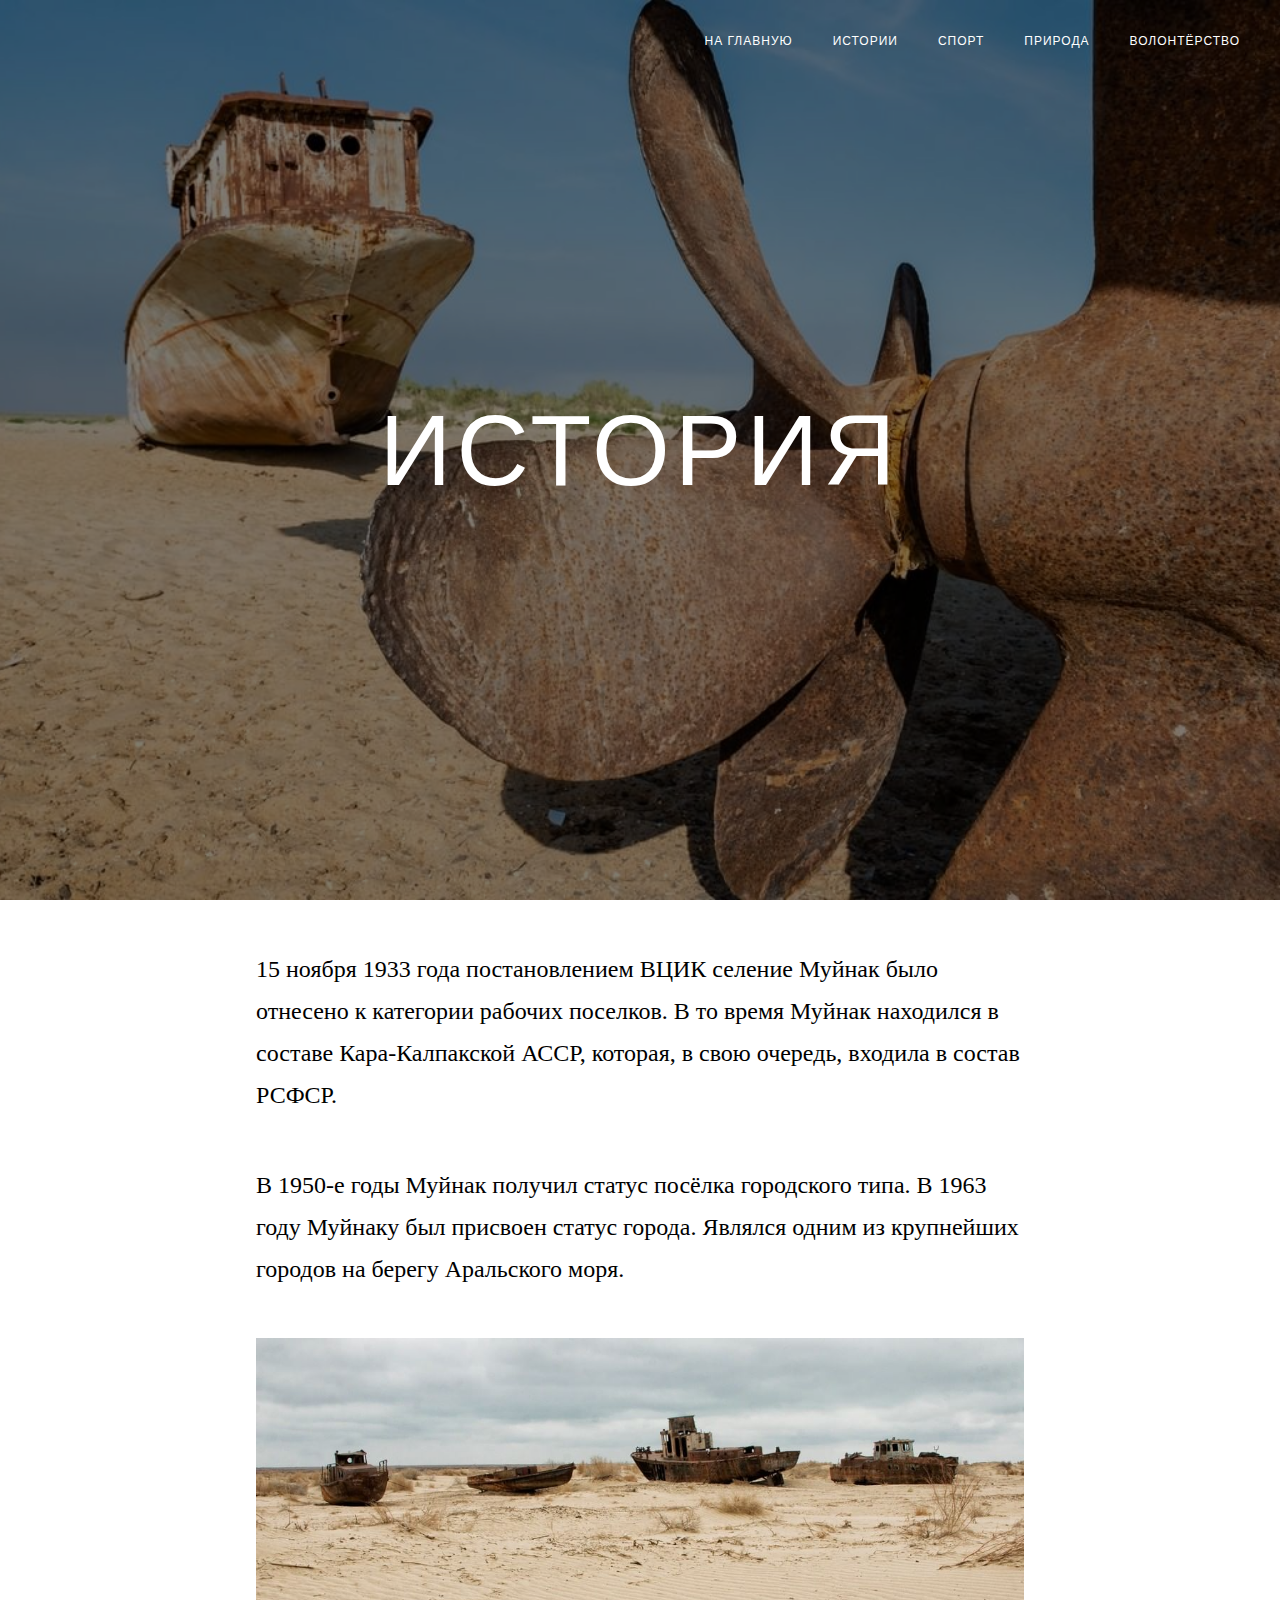
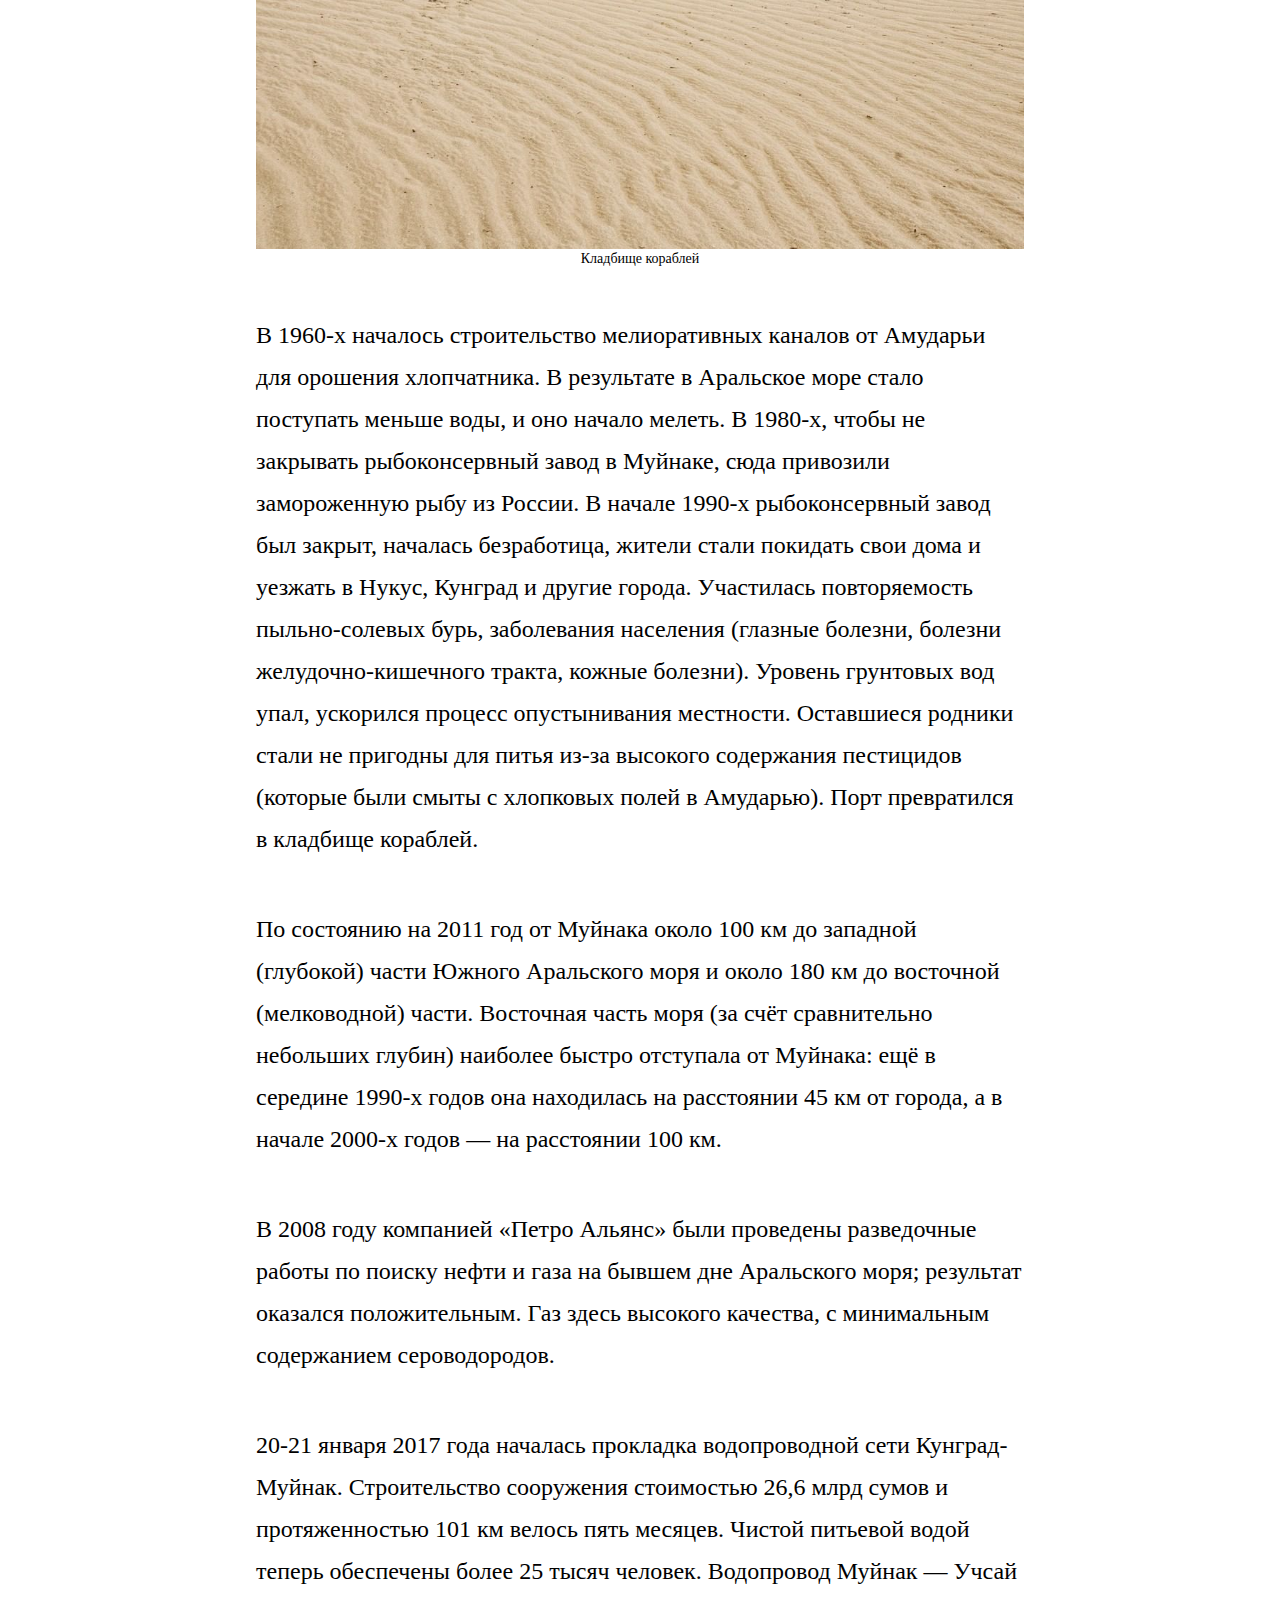
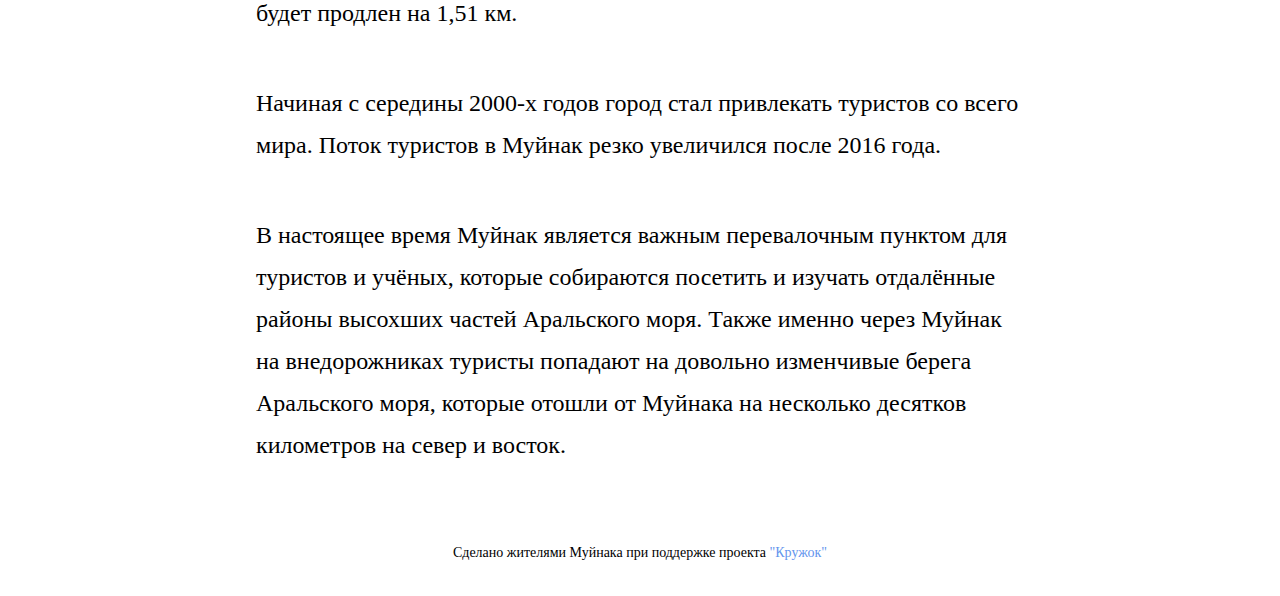
<file: histories.html>
﻿<!DOCTYPE html>

<html lang="en" xmlns="http://www.w3.org/1999/xhtml">
<head>
    <meta charset="utf-8" />
    <title>Muynak</title>
    <meta name="viewport" content="width=device-width, user-scalable=no, initial-scale=1.0, maximum-scale=1.0, minimum-scale=1.0">
    <!--<link href="https://fonts.googleapis.com/css?family=Lora" rel="stylesheet">-->
    <link href="https://fonts.googleapis.com/css?family=Cormorant+Garamond|Rubik+Mono+One" rel="stylesheet">
    <link href="css/common.css" rel="stylesheet" />
    <!--<link href="css/fonts.css" rel="stylesheet" />-->
    <link href="css/style.css" rel="stylesheet" />
    <link href="css/reset.css" rel="stylesheet" />


</head>
<body>
    <header class="header-index">
        <a class="header-logo" href="/"></a>
        <nav class="header-nav-index">
            <a class="header-navItem" href="/Muynak">На главную</a>
            <a class="header-navItem" href="histories.html">Истории</a>
            <a class="header-navItem" href="sport.html">Спорт</a>
            <a class="header-navItem" href="nature.html">Природа</a>
            <a class="header-navItem" href="volunteer.html">Волонтёрство</a>
        </nav>
    </header>
    <div class="cover block--l cover--volonteers">
        <div class="wrapper">
            <h1 class="cover-title">История</h1>
        </div>
        <img src="images/10.jpg" class="cover-video" />
    </div>
    <div class="description block--s">

        <p class="description-text">
            15 ноября 1933 года постановлением ВЦИК селение Муйнак было отнесено к категории рабочих поселков. В то время Муйнак находился в составе Кара-Калпакской АССР, которая, в свою очередь, входила в состав РСФСР.
        </p>
        <p class="description-text">
            В 1950-е годы Муйнак получил статус посёлка городского типа. В 1963 году Муйнаку был присвоен статус города. Являлся одним из крупнейших городов на берегу Аральского моря.
        </p>
        <img class="description-image" src="./images/12.jpg" alt="">
        <p class="copy">
            Кладбище кораблей
        </p>
        <p class="description-text">
            В 1960-х началось строительство мелиоративных каналов от Амударьи для орошения хлопчатника. В результате в Аральское море стало поступать меньше воды, и оно начало мелеть. В 1980-х, чтобы не закрывать рыбоконсервный завод в Муйнаке, сюда привозили замороженную рыбу из России. В начале 1990-х рыбоконсервный завод был закрыт, началась безработица, жители стали покидать свои дома и уезжать в Нукус, Кунград и другие города. Участилась повторяемость пыльно-солевых бурь, заболевания населения (глазные болезни, болезни желудочно-кишечного тракта, кожные болезни). Уровень грунтовых вод упал, ускорился процесс опустынивания местности. Оставшиеся родники стали не пригодны для питья из-за высокого содержания пестицидов (которые были смыты с хлопковых полей в Амударью). Порт превратился в кладбище кораблей.
        </p>
        <p class="description-text">
            По состоянию на 2011 год от Муйнака около 100 км до западной (глубокой) части Южного Аральского моря и около 180 км до восточной (мелководной) части. Восточная часть моря (за счёт сравнительно небольших глубин) наиболее быстро отступала от Муйнака: ещё в середине 1990-х годов она находилась на расстоянии 45 км от города, а в начале 2000-х годов — на расстоянии 100 км.
        </p>
        <p class="description-text">
            В 2008 году компанией «Петро Альянс» были проведены разведочные работы по поиску нефти и газа на бывшем дне Аральского моря; результат оказался положительным. Газ здесь высокого качества, с минимальным содержанием сероводородов.
        </p>
        <p class="description-text">
            20-21 января 2017 года началась прокладка водопроводной сети Кунград-Муйнак. Строительство сооружения стоимостью 26,6 млрд сумов и протяженностью 101 км велось пять месяцев. Чистой питьевой водой теперь обеспечены более 25 тысяч человек. Водопровод Муйнак — Учсай будет продлен на 1,51 км.
        </p>
        <p class="description-text">
            Начиная с середины 2000-х годов город стал привлекать туристов со всего мира. Поток туристов в Муйнак резко увеличился после 2016 года.
        </p>
        <p class="description-text">
            В настоящее время Муйнак является важным перевалочным пунктом для туристов и учёных, которые собираются посетить и изучать отдалённые районы высохших частей Аральского моря. Также именно через Муйнак на внедорожниках туристы попадают на довольно изменчивые берега Аральского моря, которые отошли от Муйнака на несколько десятков километров на север и восток.
        </p>
    </div>

    <div class="footer block--s">
        <p class="copy">
            Сделано жителями Муйнака при поддержке проекта <a class="link" href="https://kruzhok.io" target="_blank">"Кружок"</a>
        </p>
    </div>

</body>
</html>
</file>
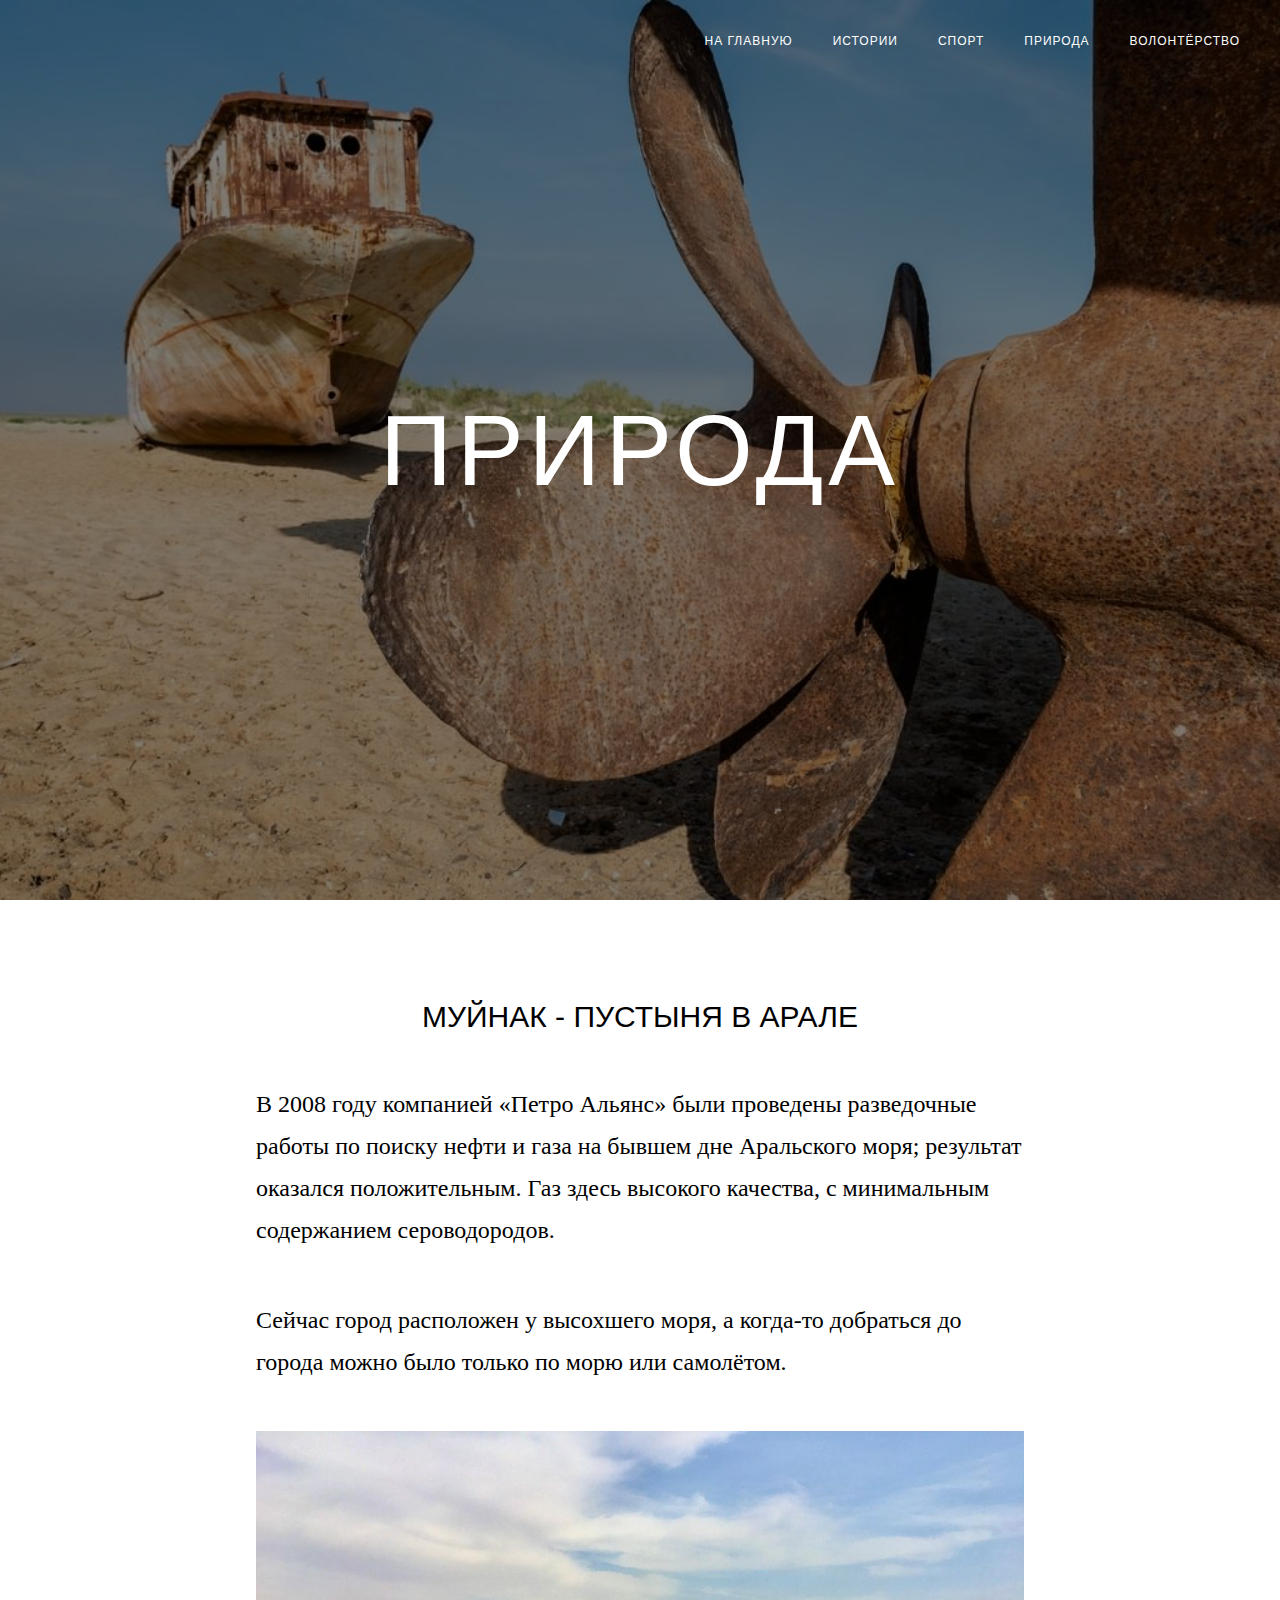
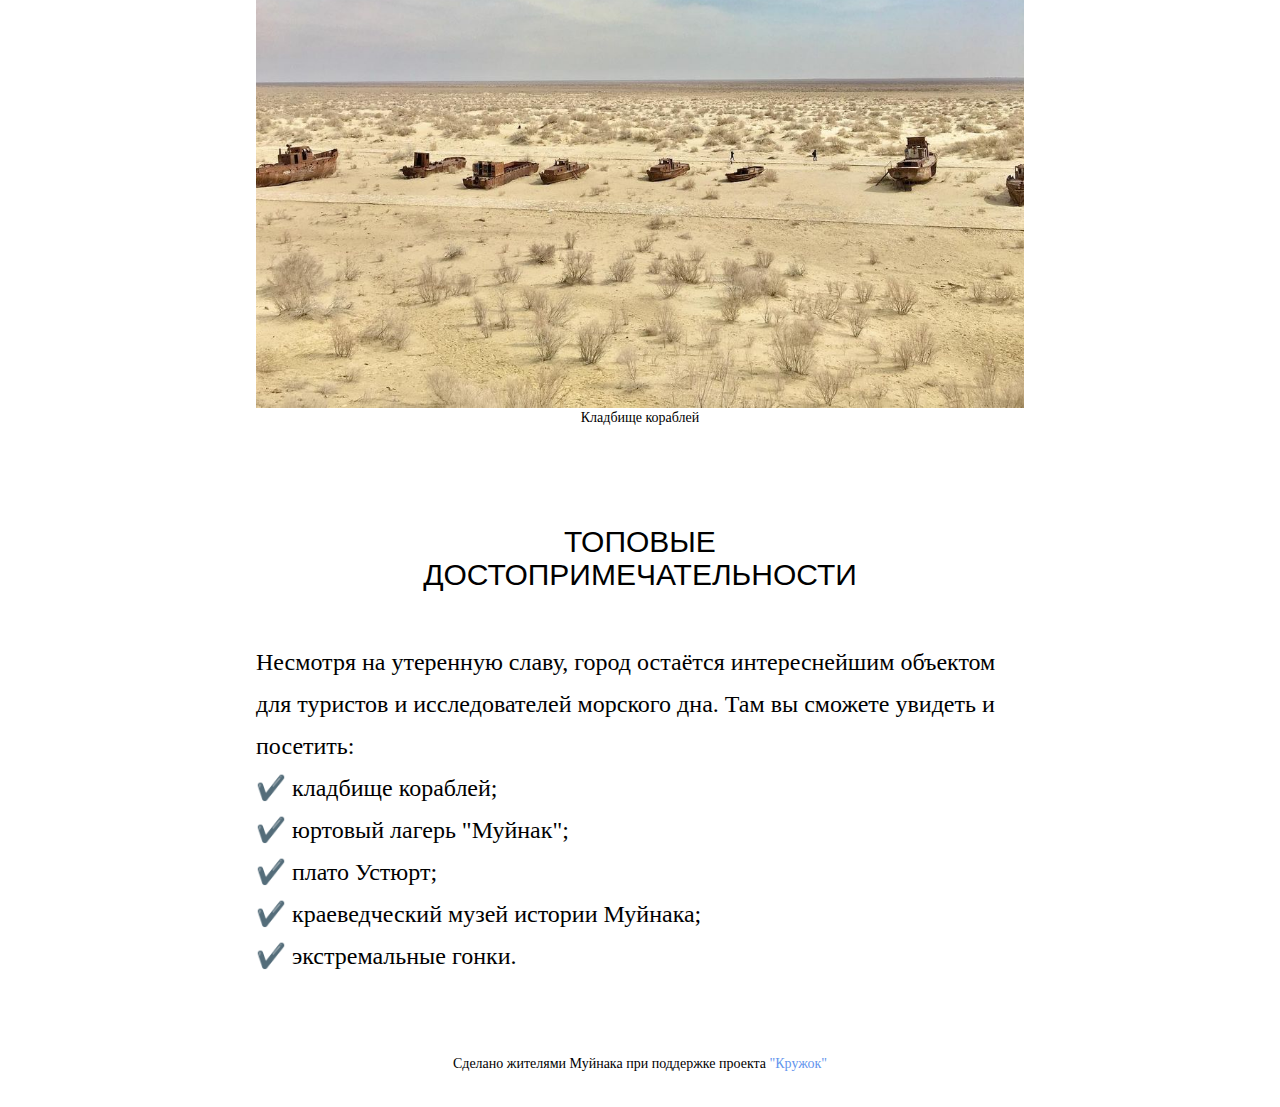
<file: nature.html>
﻿<!DOCTYPE html>

<html lang="en" xmlns="http://www.w3.org/1999/xhtml">
<head>
    <meta charset="utf-8" />
    <title>Muynak</title>
    <meta name="viewport" content="width=device-width, user-scalable=no, initial-scale=1.0, maximum-scale=1.0, minimum-scale=1.0">
    <!--<link href="https://fonts.googleapis.com/css?family=Lora" rel="stylesheet">-->
    <link href="https://fonts.googleapis.com/css?family=Cormorant+Garamond|Rubik+Mono+One" rel="stylesheet">
    <link href="css/common.css" rel="stylesheet" />
    <!--<link href="css/fonts.css" rel="stylesheet" />-->
    <link href="css/style.css" rel="stylesheet" />
    <link href="css/reset.css" rel="stylesheet" />


</head>
<body>
    <header class="header-index">
        <a class="header-logo" href="/"></a>
        <nav class="header-nav-index">
            <a class="header-navItem" href="/Muynak">На главную</a>
            <a class="header-navItem" href="histories.html">Истории</a>
            <a class="header-navItem" href="sport.html">Спорт</a>
            <a class="header-navItem" href="nature.html">Природа</a>
            <a class="header-navItem" href="volunteer.html">Волонтёрство</a>
        </nav>
    </header>
    <div class="cover block--l cover--volonteers">
        <div class="wrapper">
            <h1 class="cover-title">Природа</h1>
        </div>
        <img src="images/10.jpg" class="cover-video" />
    </div>
    <div class="description block--s">
        <h2 class="description-title">Муйнак - Пустыня в Арале</h2>
        <p class="description-text">
            В 2008 году компанией «Петро Альянс» были проведены разведочные работы по поиску нефти и газа на бывшем дне Аральского моря; результат оказался положительным. Газ здесь высокого качества, с минимальным содержанием сероводородов.
        </p>
        <p class="description-text">
            Сейчас город расположен у высохшего моря, а когда-то добраться до города можно было только по морю или самолётом.
        </p>
        <img class="description-image" src="./images/11.jpg" alt="">
        <p class="copy">
            Кладбище кораблей
        </p>
        <h2 class="description-title">Топовые достопримечательности</h2>
        <p class="description-text">
            Несмотря на утеренную славу, город остаётся интереснейшим объектом для туристов и исследователей морского дна. Там  вы сможете увидеть и посетить:
            <br />✔️ кладбище кораблей;
            <br />✔️ юртовый лагерь "Муйнак";
            <br />✔️ плато Устюрт;
            <br />✔️ краеведческий музей истории Муйнака;
            <br />✔️ экстремальные гонки.

        </p>
    </div>

    <div class="footer block--s">
        <p class="copy">
            Сделано жителями Муйнака при поддержке проекта <a class="link" href="https://kruzhok.io" target="_blank">"Кружок"</a>
        </p>
    </div>

</body>
</html>
</file>
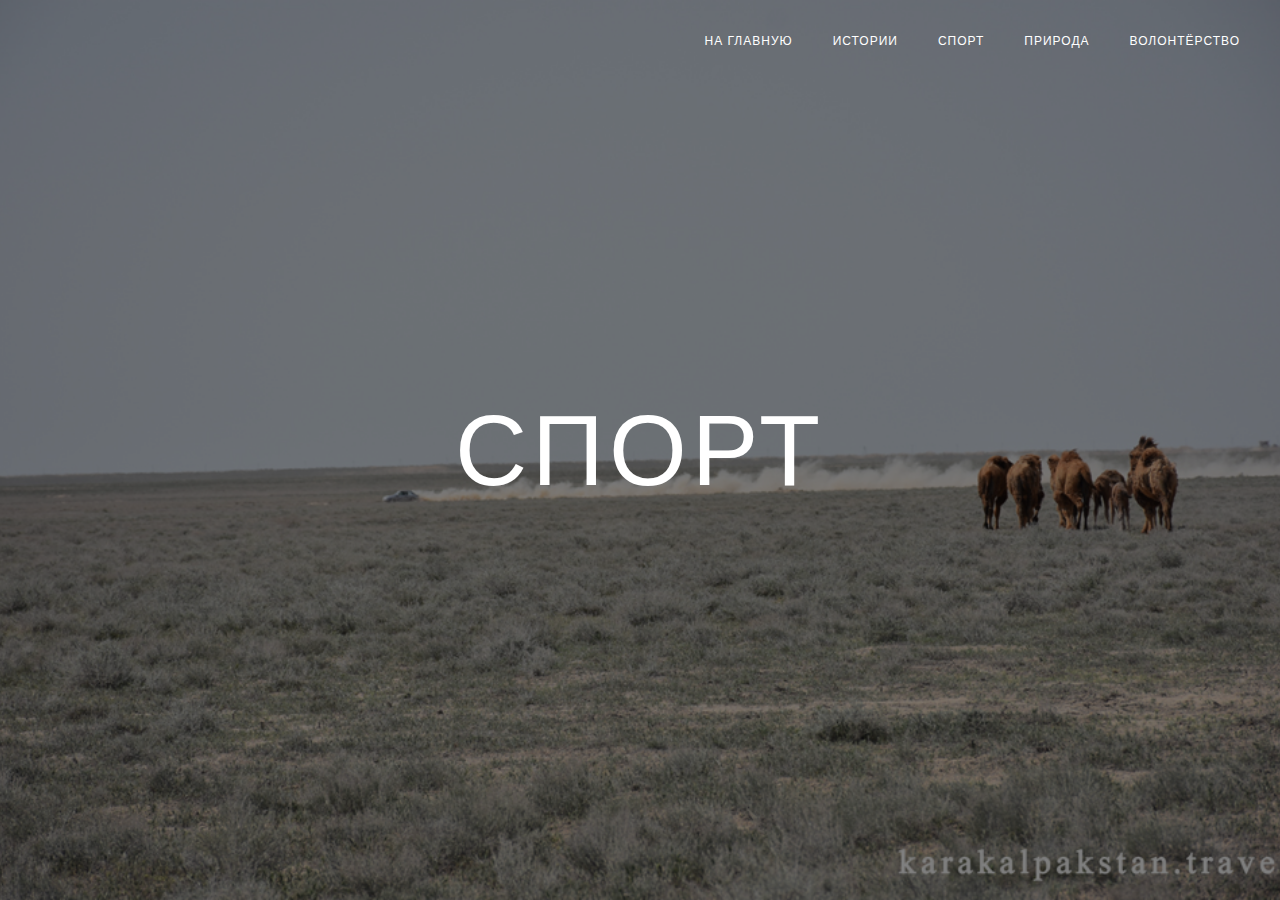
<file: sport.html>
﻿<!DOCTYPE html>

<html lang="en" xmlns="http://www.w3.org/1999/xhtml">
<head>
    <meta charset="utf-8" />
    <title>Muynak</title>
    <meta name="viewport" content="width=device-width, user-scalable=no, initial-scale=1.0, maximum-scale=1.0, minimum-scale=1.0">
    <link href="https://fonts.googleapis.com/css?family=Lora" rel="stylesheet">
    <link href="https://fonts.googleapis.com/css?family=Cormorant+Garamond|Rubik+Mono+One" rel="stylesheet">
    <link href="css/common.css" rel="stylesheet" />
    <!--<link href="css/fonts.css" rel="stylesheet" />-->
    <link href="css/style.css" rel="stylesheet" />
    <link href="css/reset.css" rel="stylesheet" />
</head>
<body>
    <header class="header-index">
        <a class="header-logo" href="/"></a>
        <nav class="header-nav-index">
            <a class="header-navItem" href="/Muynak">На главную</a>
            <a class="header-navItem" href="histories.html">Истории</a>
            <a class="header-navItem" href="sport.html">Спорт</a>
            <a class="header-navItem" href="nature.html">Природа</a>
            <a class="header-navItem" href="volunteer.html">Волонтёрство</a>
        </nav>
    </header>
    <div class="cover block--l cover--volonteers">
        <div class="wrapper">
            <h1 class="cover-title">Спорт</h1>
        </div>
        <!--<video src="video/2.mp4" class="cover-video"></video>-->
        <img src="images/rally.jpg" class="cover-video" />
        <!--<p class="authors">
        Автор: Даня
    </p>-->
    </div>
</body>
</html>
</file>
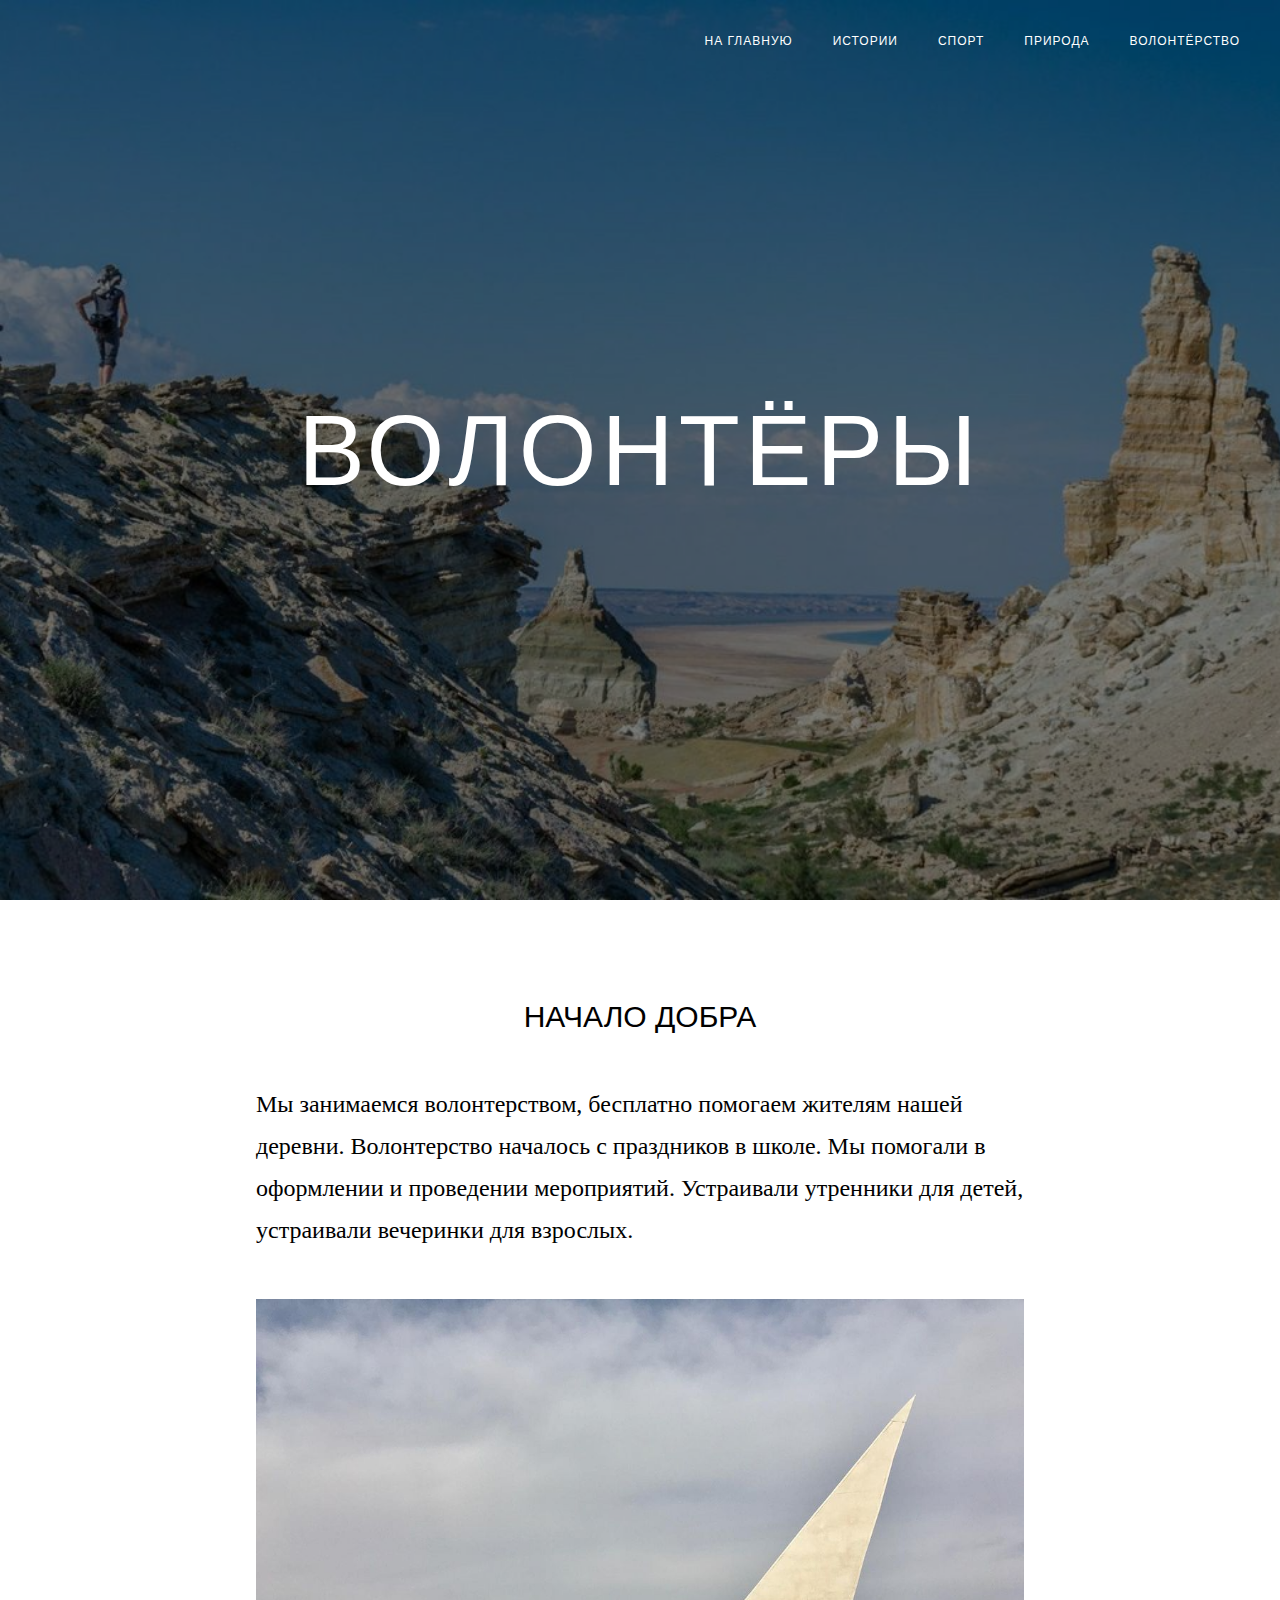
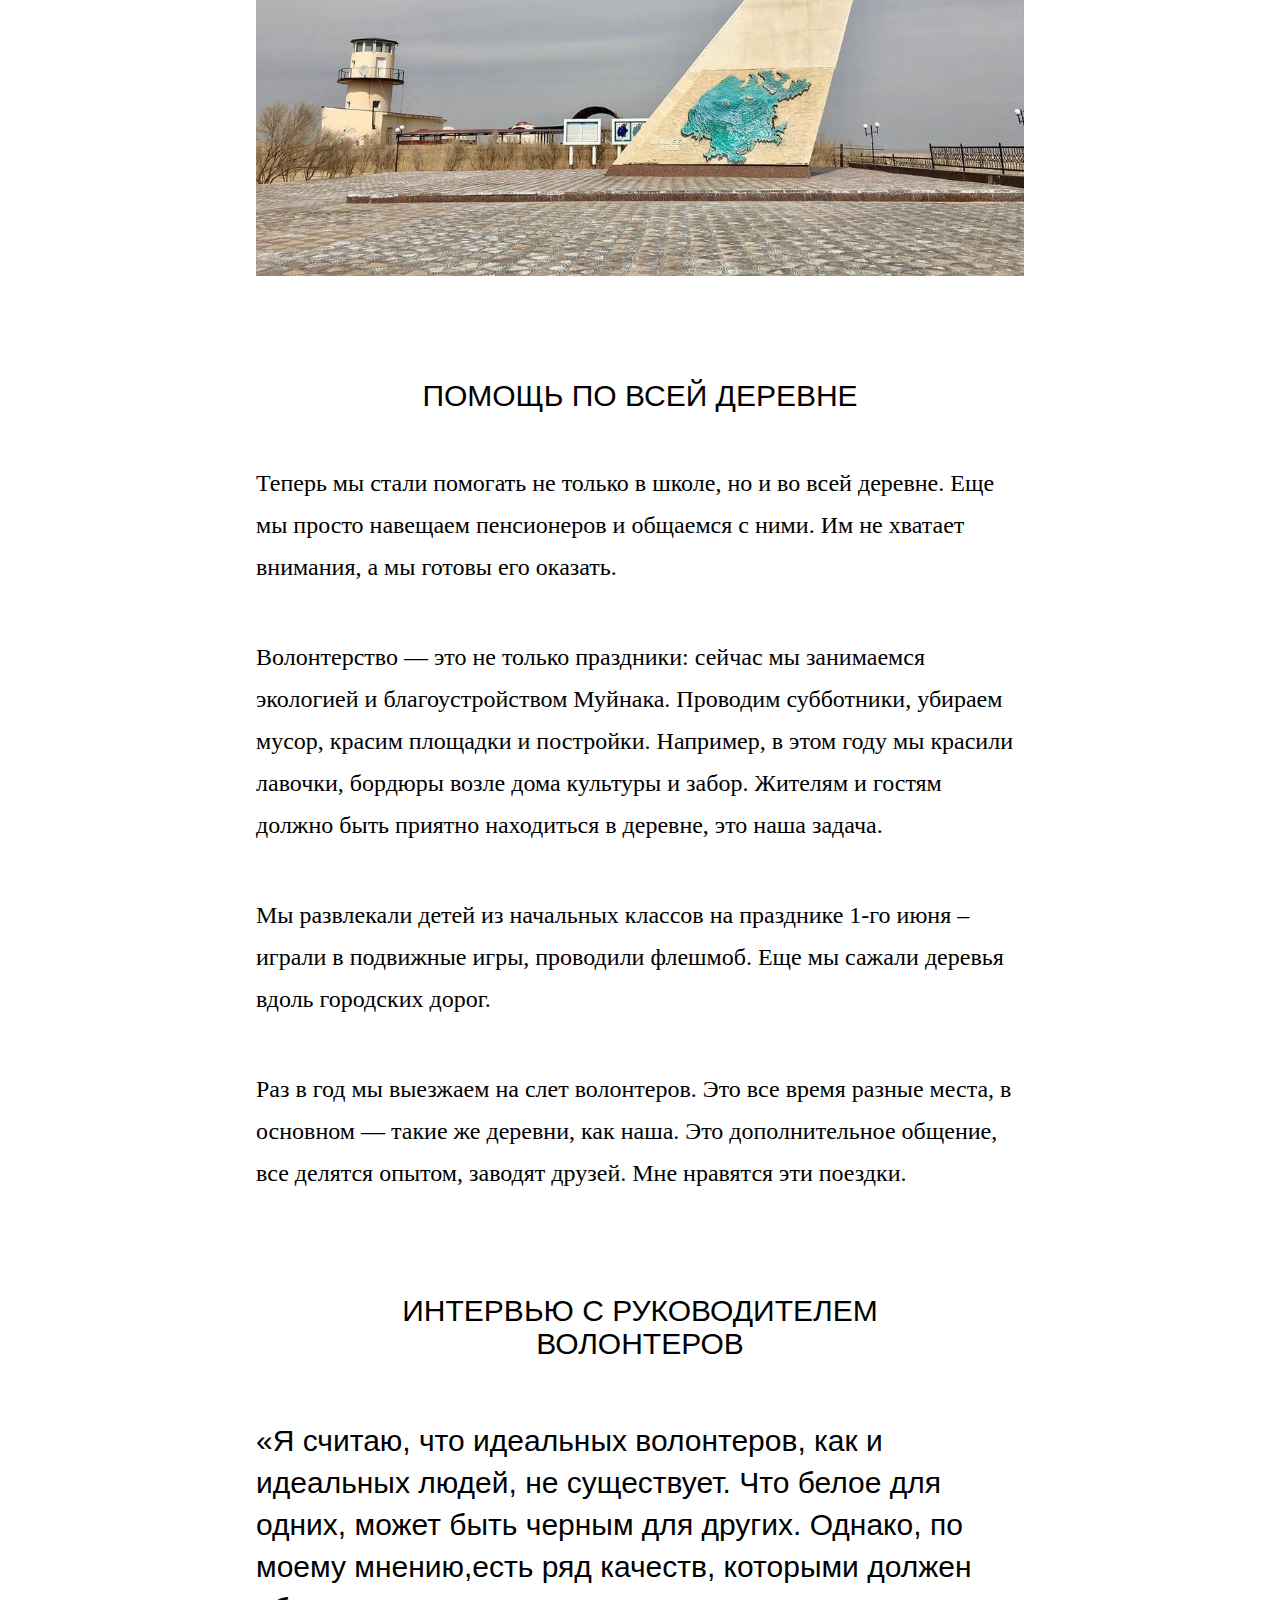
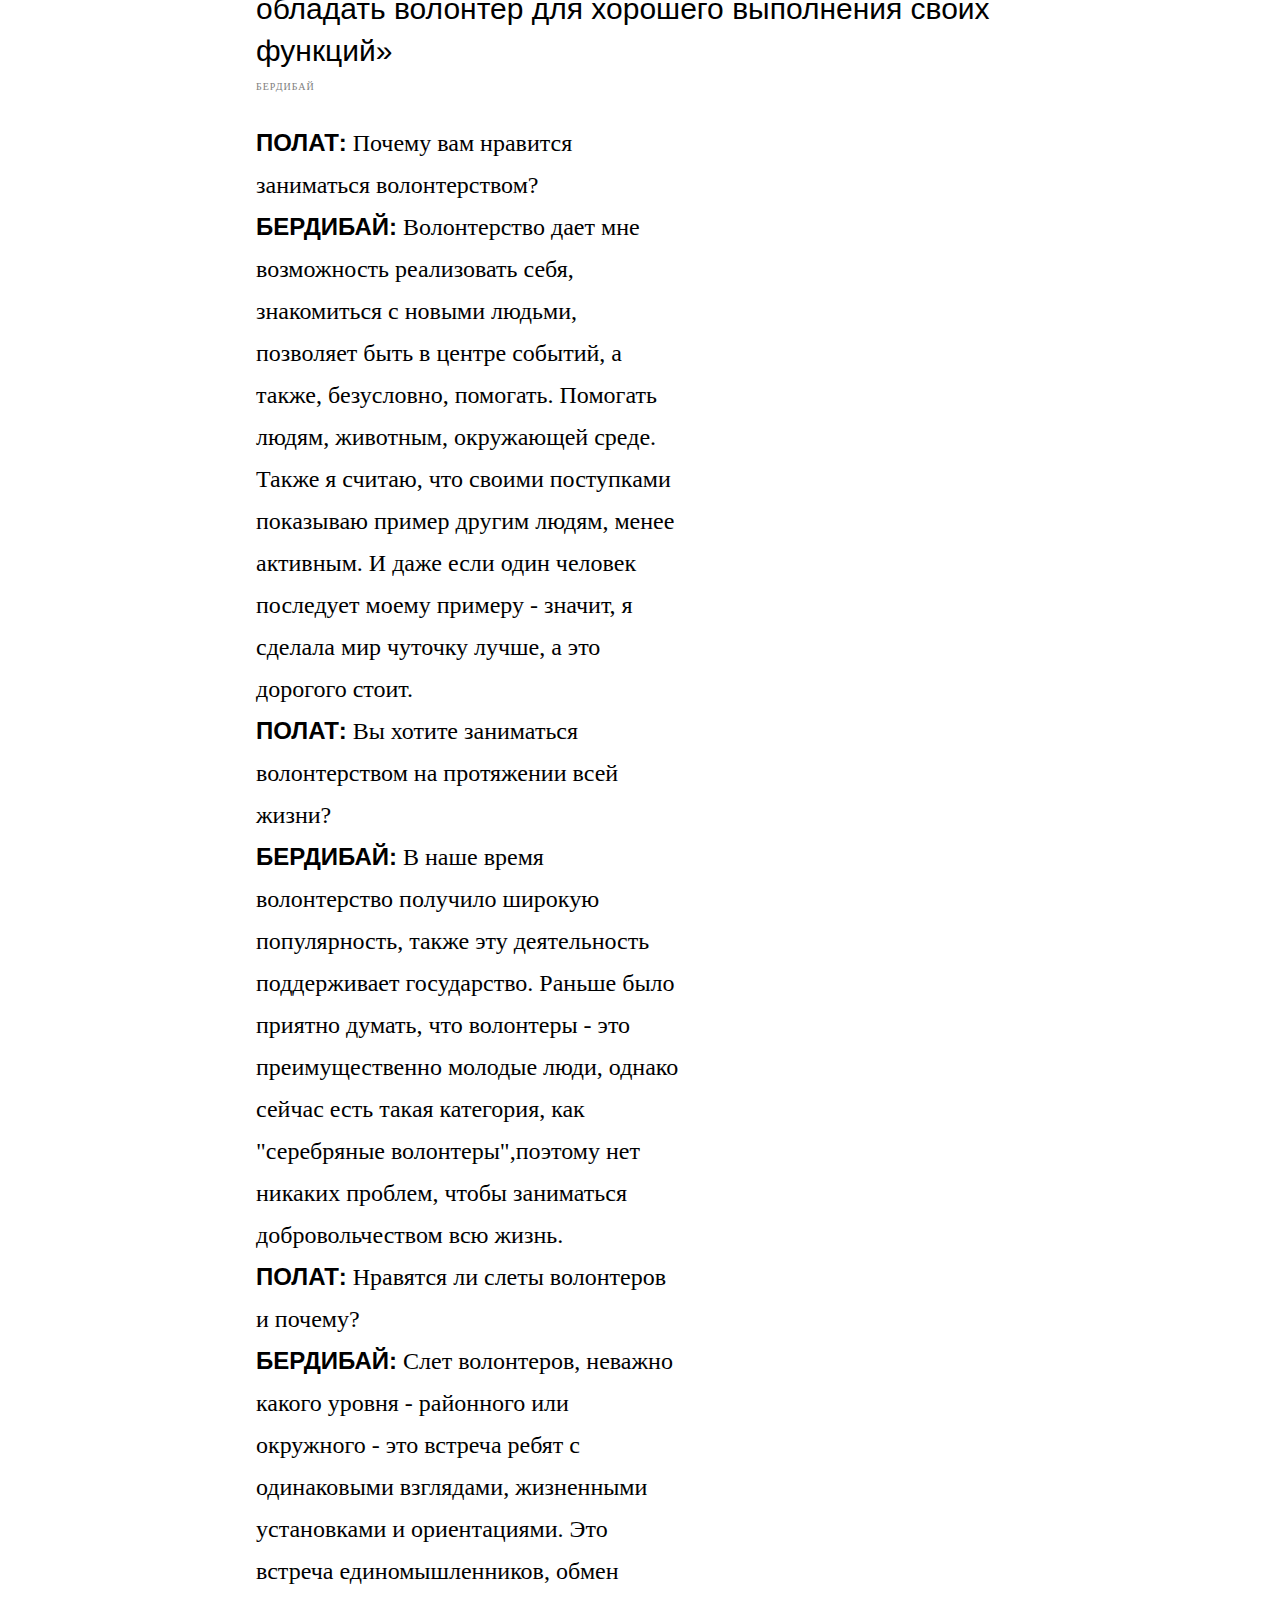
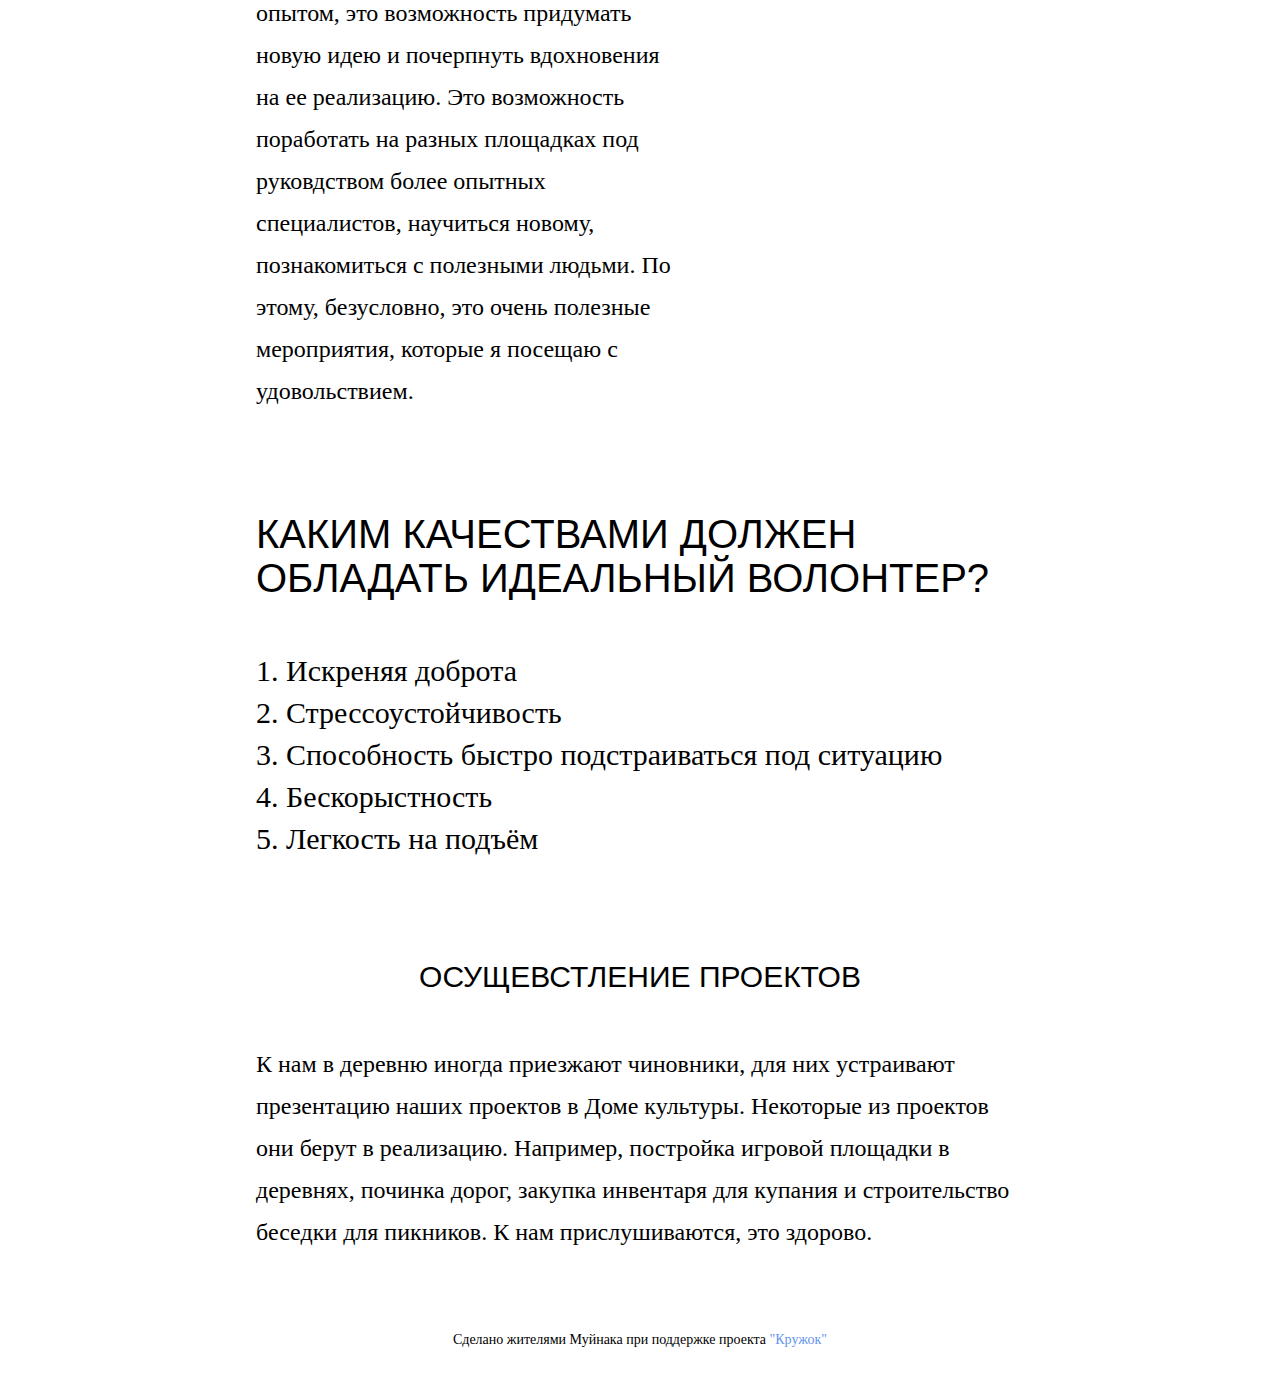
<file: volunteer.html>
﻿<!DOCTYPE html>

<html lang="en" xmlns="http://www.w3.org/1999/xhtml">
<head>
    <meta charset="utf-8" />
    <title>Muynak</title>
    <meta name="viewport" content="width=device-width, user-scalable=no, initial-scale=1.0, maximum-scale=1.0, minimum-scale=1.0">
    <link href="https://fonts.googleapis.com/css?family=Lora" rel="stylesheet">
    <link href="https://fonts.googleapis.com/css?family=Cormorant+Garamond|Rubik+Mono+One" rel="stylesheet">
    <link href="css/common.css" rel="stylesheet" />
    <!--<link href="css/fonts.css" rel="stylesheet" />-->
    <link href="css/style.css" rel="stylesheet" />
    <link href="css/reset.css" rel="stylesheet" />
</head>
<body>
    <header class="header-index">
        <a class="header-logo" href="/"></a>
        <nav class="header-nav-index">
            <a class="header-navItem" href="/Muynak">На главную</a>
            <a class="header-navItem" href="histories.html">Истории</a>
            <a class="header-navItem" href="sport.html">Спорт</a>
            <a class="header-navItem" href="nature.html">Природа</a>
            <a class="header-navItem" href="volunteer.html">Волонтёрство</a>
        </nav>
    </header>
    <div class="cover block--l cover--volonteers">
        <div class="wrapper">
            <h1 class="cover-title">Волонтёры</h1>
        </div>
        <!--<video src="video/2.mp4" class="cover-video"></video>-->
        <img src="images/5.jpg" class="cover-video" />
        <!--<p class="authors">
            Автор: Даня
        </p>-->
    </div>

    <div class="description block--s">

        <!-- Заголовок -->

        <h2 class="description-title">Начало добра</h2>

        <!-- Основной текст -->

        <p class="description-text">
            Мы занимаемся волонтерством, бесплатно помогаем жителям нашей деревни.  Волонтерство началось с праздников в школе. Мы помогали в оформлении и проведении мероприятий. Устраивали утренники для детей, устраивали вечеринки для взрослых.
        </p>

        <!-- Картинка во всю ширину с подписью -->

        <img class="description-image" src="./images/2.jpg" alt="">
        <!--  <p class="description-caption">Подпись к фото</p> -->


        <h2 class="description-title">Помощь по всей деревне</h2>
        <p class="description-text">
            Теперь мы стали помогать не только в школе, но и во всей деревне. Еще мы просто навещаем пенсионеров и общаемся с ними. Им не хватает внимания, а мы готовы его оказать.
        </p>

        <!-- Картинки в линию -->
        <!-- <div class="image-row">
            <img class="flex-image" src="./images/3.jpg" alt="">
            <img class="flex-image" src="./images/3.jpg" alt="">
        </div> -->
        <p class="description-text">
            Волонтерство — это не только праздники: сейчас мы занимаемся экологией и благоустройством Муйнака. Проводим субботники, убираем мусор, красим площадки и постройки. Например, в этом году мы красили лавочки, бордюры возле дома культуры и забор. Жителям и гостям должно быть приятно находиться в деревне, это наша задача.
        </p>
        <p class="description-text">
            Мы развлекали детей из начальных классов на празднике 1-го июня – играли в подвижные игры, проводили флешмоб. Еще мы сажали деревья вдоль городских дорог.
        </p>
        <p class="description-text">
            Раз в год мы выезжаем на слет волонтеров. Это все время разные места, в основном — такие же деревни, как наша. Это дополнительное общение, все делятся опытом, заводят друзей. Мне нравятся эти поездки.
        </p>

        <h2 class="description-title">Интервью с руководителем волонтеров</h2>
        <div class="interview">

            <p class="blockquote">
                «Я считаю, что идеальных волонтеров, как и идеальных людей, не существует. Что белое для одних, может быть черным для других. Однако, по моему мнению,есть ряд качеств, которыми должен обладать волонтер для хорошего выполнения своих функций»
            </p>
            <p class="description-caption">Бердибай</p>
            <p class="description-text">
                <!-- Как оформлять интервью, span и br нужно писать так же -->
                <span class="interviewer">Полат:</span> Почему вам нравится заниматься волонтерством? <br>
                <span class="interviewer">Бердибай:</span> Волонтерство дает мне возможность реализовать себя, знакомиться с новыми людьми, позволяет быть в центре событий, а также, безусловно, помогать. Помогать людям, животным, окружающей среде. Также я считаю, что своими поступками показываю пример другим людям, менее активным. И даже если один человек последует моему примеру - значит, я сделала мир чуточку лучше, а это дорогого стоит. <br>


                <span class="interviewer">Полат:</span> Вы хотите заниматься волонтерством на протяжении всей жизни? <br>
                <span class="interviewer">Бердибай:</span> В наше время волонтерство получило широкую популярность, также эту деятельность поддерживает государство. Раньше было приятно думать, что волонтеры - это преимущественно молодые люди, однако сейчас есть такая категория, как "серебряные волонтеры",поэтому нет никаких проблем, чтобы заниматься добровольчеством всю жизнь. <br>
                <span class="interviewer">Полат:</span> Нравятся ли слеты волонтеров и почему? <br>
                <span class="interviewer">Бердибай:</span> Слет волонтеров, неважно какого уровня - районного или окружного - это встреча ребят с одинаковыми взглядами, жизненными установками и ориентациями. Это встреча единомышленников, обмен опытом, это возможность придумать новую идею и почерпнуть вдохновения на ее реализацию. Это возможность поработать на разных площадках под руковдством более опытных специалистов, научиться новому, познакомиться с полезными людьми. По этому, безусловно, это очень полезные мероприятия, которые я посещаю с удовольствием. <br>
            </p>
        </div>

        <h2 class="description-subtitle description-subtitle--left-align">Каким качествами должен обладать идеальный волонтер?</h2>
        <ol class="description-list">
            <li class="description-list-item">Искреняя доброта</li>
            <li class="description-list-item">Стрессоустойчивость</li>
            <li class="description-list-item">Способность быстро подстраиваться под ситуацию</li>
            <li class="description-list-item">Бескорыстность</li>
            <li class="description-list-item">Легкость на подъём</li>
        </ol>

        <h2 class="description-title">Осущевстление проектов</h2>
        <p class="description-text">
            К нам в деревню иногда приезжают чиновники, для них устраивают презентацию наших проектов в Доме культуры. Некоторые из проектов они берут в реализацию. Например, постройка игровой площадки в деревнях, починка дорог, закупка инвентаря для купания и строительство беседки для пикников. К нам прислушиваются, это здорово.
        </p>
        <!-- Видео, работает как изображение -->
    </div>

    <div class="footer block--s">
        <p class="copy">
            Сделано жителями Муйнака при поддержке проекта <a class="link" href="https://kruzhok.io" target="_blank">"Кружок"</a>
        </p>
    </div>

</body>
</html>
</file>
<file: css/common.css>
div::-moz-selection, button::-moz-selection, section::-moz-selection, svg::-moz-selection {
    background: transparent !important;
}

div::selection, button::selection, section::selection, svg::selection {
    background: transparent !important;
}

a {
    outline: none;
}

html {
    min-height: 100vh;
    -webkit-font-smoothing: antialiased;
}

body {
    min-height: 100vh;
    font-family: 'Spectral', serif;
    font-weight: 400;
}

a {
    text-decoration: none;
    color: inherit;
}

* {
    -webkit-box-sizing: border-box;
    box-sizing: border-box;
}

a {
    -webkit-transition: opacity .4s ease;
    -o-transition: opacity .4s ease;
    transition: opacity .4s ease;
}

a:hover {
    opacity: .5;
}

/* NAV HEADER */

.header {
  position: absolute;
  width: 100%;
  display: flex;
  justify-content: space-between;
  padding: 20px 20px;
  color: #fff;
  z-index: 4;
  font-size: 20px;
}

.header-index {
  position: absolute;
  width: 100%;
  display: flex;
  justify-content: space-between;
  padding: 20px 20px;
  color: #fff;
  z-index: 4;
  font-size: 20px;
}

.header-logo {
  font-family: 'Forum';
  text-transform: uppercase;
}

.header-stories {
  font-family: 'Forum';
  text-transform: uppercase;
}

.header-links {
    font-family: 'Forum';
    font-size: 60px;
    line-height: 1.3;
    display: flex;
    flex-direction: column;
    text-align: center;
    text-transform: uppercase;
}

.header-link {
    color : #fff;
    text-decoration: none;
}

.header-nav {
    font-family: 'Forum';
    text-transform: uppercase;
    font-size: 14px;
    display: flex;
    flex-wrap: wrap;
    margin: auto;
    width: 90%;
    max-width: 800px;
    align-items: center;
    justify-content: center;
}

.header-nav-index {
    font-family: 'Montseratt', sans-serif;
    text-transform: uppercase;
    font-size: 14px;
    display: flex;
    flex-wrap: wrap;
    width: 90%;
    max-width: 800px;
    align-items: flex-start;
    justify-content: flex-end;
}

.header-navItem {
  font-family: 'Montserrat', sans-serif;
  font-size: 12px;
  letter-spacing: 1px;
  text-align: center;
	transition: opacity .5s ease;
  color: #fff;
  text-decoration: none;
  margin: 5px;
/*  border: 1px solid white;*/
  padding: 10px 15px;
}

/*.header-navItem:after{
    content: "";
    position: absolute;
    background-color: #fff;
    height: 3px;
    width: 0;
    left: 0;
    bottom: -10px;
    transition: 0.3s;
}

.header-navItem:hover:after {
    width: 100%;
}*/

.header-navItem:hover {
    opacity: .5;
}

/* VIDEO COVER */

.video {
  position: absolute;
  right: 0;
  bottom: 0;
  min-width: 100%;
  min-height: 100%;
  width: auto;
  height: auto;
  z-index: -100;
}

.bg {
  position: absolute;
  right: 0;
  bottom: 0;
  min-width: 100%;
  min-height: 100%;
  width: auto;
  height: auto;
  z-index: -99;
}

video {
  zoom: 0.5;
}

.videoCover {
  position: relative;
  color: white;
  width: 100%;
  min-height: 100%;
  height: 100vh;
  z-index: 0;
}

.overlay {
    position: absolute;
    right: 0;
    bottom: 0;
    min-width: 100%;
    min-height: 100%;
    background-color: rgba(0, 0, 0, 0.4);
    z-index: 0;
}

.coverTitleBlock {
  width: 90%;
  max-width: 1400px;
  position: absolute;
  transform: translate(-50%, -50%);
  display: flex;
  flex-direction: column;
  color: white;
  font-family: 'Forum', sans-serif;
  text-align: center;
  top: 50%;
  left: 50%;
  z-index: 10;
  text-transform: uppercase;
}

.coverTitleBlock .title {
  font-size: 200px;
  /* margin-top: 30px; */
}

.coverAuthors {
    position: absolute;
    text-align: center;
    z-index: 2;
    bottom: 30px;
    left: 50%;
    transform: translateX(-50%);
    z-index: 0;
    line-height: 1.4;
}

.coverSubtl {
  font-family: 'Spectral', serif;
  margin: auto;
  text-align: center;
  font-size: 30px;
  margin-top: 20px;
  max-width: 800px;
  line-height: 1.2;
  width: 100%;
}

/* SECTIONS */

section {
  position: relative;
  width: 100%;
  padding: 60px 30px 100px;
}

.section1 {
  background-color: #DFC980;
  color: black;
}

.section2 {
  background-color: rgb(232, 232, 232);
  color: black;
}

.section3 {
  background-color: #2F80ED;
  color: white;
}

.lastSection {
  padding-bottom: 150px;
}

/* ARTICLE */

.content {
    width: 100%;
    /* padding: 50px 30px 0; */
}

.subTitle {
    color: white;
    font-size: 18px;
    line-height: 1.5;
    max-width: 420px;
    margin-top: 20px;
    text-align: center;
}

.text {
    margin: 50px auto;
    width: 90%;
    font-size: 24px;
    max-width: 900px;
    line-height: 1.4;
}

.textTitle {
  margin-top: 100px;
  font-family: 'Forum', sans-serif;
  text-align: center;
  text-transform: uppercase;
  font-size: 200px;
  letter-spacing: 5px;
}

.textSubTitle {
  font-family: 'Forum', sans-serif;
  width: 90%;
  max-width: 900px;
  text-align: center;
  font-size: 24px;
  margin: 80px auto 0;
}

.textLarge {
    font-size: 36px;
}

.textSmall {
    font-size: 18px;
    line-height: 1.6;
    max-width: 900px;
    padding-right: 100px;
    -ms-flex-item-align: start;
    align-self: flex-start;
}

.image {
    max-width: 1200px;
    width: 100%;
    display: block;
    margin: 1% auto;
}

.images {
    display: -webkit-box;
    display: -ms-flexbox;
    display: flex;
    -webkit-box-pack: justify;
    -ms-flex-pack: justify;
    justify-content: center;
    max-width: 1400px;
    margin: 0 auto;
}

.images-child {
    /* width: auto;
    height: 100%; */
    margin: 10px;
}

.images-two-child {
    width: 49%;
    height: 100%;
    margin: 10px;
}

.images-more-child {
    width: 33%;
    height: 100%;
    margin: 10px;
}

/* FOOTER */

.c {
  position: absolute;
  z-index: 1;
  padding-top: 200px;
  left: 20px;
  bottom: 30px;
  left: 50%;
  transform: translateX(-50%);
  text-align: center;
  margin-top: 50px;
  line-height: 1.3;
}

.kruzhokLink {
  border-bottom: 1px solid white;
}

.white {
  color: white;
  border-color: white;
}

.black {
  color: black;
  border-color: black;
}

/* MEDIA QUIRIES */

@media (max-width: 1200px) {
    .coverTitleBlock .title {
      font-size: 120px;
      margin-top: 20px;
    }

    .textTitle {
      font-size: 72px;
    }

    .header-links {
      font-size: 48px;
    }
}

@media (max-width: 801px) {
    .c {
      font-size: 12px;
      line-height: 1.2;
    }

    .coverSubtl {
      font-size: 24px;
    }

    .images {
        -webkit-box-orient: vertical;
        -webkit-box-direction: normal;
        -ms-flex-direction: column;
        flex-direction: column;
    }

    .images-more-child, .images-two-child {
      width: 100%;
      margin: 10px 0;
    }
}

@media (max-width: 768px) {
  .video-index {
      display: none;
  }

  .bg {
    background-image: url(../images/6.jpg);
    background-size: cover;
    background-position: center;
  }

  .header-nav-index {
      justify-content: flex-start;
      margin-top: 30px;
  }

  .header-index {
    flex-direction: column;
  }

  .header-links {
    font-size: 36px;
  }

  .title {
      font-size: 48px;
  }

  .coverTitleBlock .title {
    font-size: 48px;
    margin-top: 20px;
  }

  .coverSubtl {
    font-size: 24px;
  }

  .textTitle {
    font-size: 48px;
  }

  .title-block {
      margin-top: 20px;
  }

  .subTitle {
      font-size: 14px;
      margin-top: 10px;
  }

  .text {
      margin: 20px auto;
      width: 100%;
  }

  .textLarge {
      font-size: 18px;
  }

  .textSmall {
      font-size: 12px;
      line-height: 1.4;
      padding-right: 0;
  }

  .images {
      -webkit-box-orient: vertical;
      -webkit-box-direction: normal;
      -ms-flex-direction: column;
      flex-direction: column;
  }

  .images-child {
      width: 100%;
  }

  .images-more-child, .images-two-child {
    width: 100%;
    margin: 10px 0;
  }
}

@media (max-width: 480px) {
    section {
      padding: 30px 20px 80px;
    }

    .menu {
        font-size: 12px;
    }

    .menu a {
        margin-right: 5px;
    }

    .nav span {
        margin: 0 2px;
    }

    .header-navItem {
      font-size: 12px;
      margin: 3px;
      padding: 7px;
    }

    .header-links {
      font-size: 24px;
      line-height: 2;
    }

    .header-stories {
      font-family: 'Forum', sans-serif;
      font-size: 12px;
      text-transform: uppercase;
    }

    .coverTitleBlock .title {
      font-size: 36px;
      margin-top: 10px;
    }

    .textTitle {
      font-size: 36px;
      text-align: left;
      margin-bottom: 50px;
      margin-top: 50px;
    }

    .textSubTitle {
      text-align: left;
      line-height: 1.2;
      font-size: 18px;
      margin: 40px 0 0px;
    }

    .coverSubtl {
      font-size: 18px;
    }

    .title {
        font-size: 30px;
        line-height: 1.2;
    }

    .title-block {
        margin-top: 20px;
    }

    .subTitle {
        font-size: 12px;
        margin-top: 10px;
    }

    .images-child {
      margin: 10px 0;
    }

    .images-more-child, .images-two-child {
      width: 100%;
      margin: 10px 0;
    }

    .c {
      width: 80%;
    }
}

@media (max-width: 360px) {
  .header-nav-index {
    margin-top: 10px;
  }

  .header-nav-index .header-navItem {
    font-size: 8px !important;
  }

  .coverSubtl {
    font-size: 14px;
  }

  .coverAuthors {
    font-size: 12px;
  }

  .c {
    font-size: 14px;
  }

  .header-logo {
    font-size: 18px;
  }

  .header-stories {
    font-size: 10px;
  }

  .textTitle {
    font-size: 24px;
    text-align: left;
    margin-bottom: 50px;
    margin-top: 50px;
  }

  .header-links {
    font-size: 18px;
    line-height: 2;
  }
}

/* FADEIN ANIMATION */

@media (min-width: 1024px) {
    .videoCover, .bg {
        background-image: none !important;
        background-color: #DFC980;
    }

    .video, .video-index, .overlay {
        -webkit-animation: fadeIn 1.5s;
        animation: fadeIn 1.5s;
    }

    @-webkit-keyframes fadeIn {
        0% {
            opacity: 0;
        }

        70% {
            opacity: 0;
        }

        100% {
            opacity: 1;
        }
    }

    @keyframes fadeIn {
        0% {
            opacity: 0;
        }

        70% {
            opacity: 0;
        }

        100% {
            opacity: 1;
        }
    }
}

.cover--volonteers {
    position: relative;
    overflow: hidden;
    background-image: none;
}

.wrapper {
    z-index: 1;
    position: relative;
}

.cover-video {
    position: absolute;
    top: 50%;
    left: 50%;
    min-width: 100%;
    min-height: 100%;
    transform: translate(-50%, -50%);
    width: auto;
    height: auto;
    z-index: 0;
}

.description-subtitle {
    font-size: 40px;
    max-width: 500px;
    text-transform: uppercase;
    text-align: center;
    font-weight: normal;
    font-family: 'Forum', sans-serif;
    margin: 100px auto 50px;
    line-height: 1.1;
}

.description-subtitle--left-align {
    text-align: left;
    margin-left: 0;
    max-width: 100%;
}

.blockquote {
    margin-top: 60px;
}

.description-title {
    max-width: 900px;
}
</file>
<file: css/fonts.css>
@font-face {
    src: url(../fonts/rainer.woff);
    font-family: 'Rainer';
}

@font-face {
    src: url(../fonts/montserrat.woff2);
    font-family: 'Montserrat';
}

@font-face {
    src: url(../fonts/spectral.woff2);
    font-family: 'Spectral';
}

@font-face {
    src: url(../fonts/forum.woff2);
    font-family: 'Forum';
}
</file>
<file: css/style.css>
body {
    -webkit-font-smoothing: antialiased;
}

.page {
    font-family: 'Spectral', serif;
}

.block--s {
    width: 60%;
    margin: auto;
}

.block--m {
    width: 90%;
    margin: auto;
} 

.block--l {
    width: 100%;
    margin: auto;
}

.link {
    text-decoration: none;
    color: #6495ed;
}

.link:hover {
    text-decoration: underline;
}

.link:active {
    color: grey;
}

.cover {
    height: 100vh;
    background-color: grey;
    background-image: url(../images/1.jpg);
    background-repeat: no-repeat;
    background-size: cover;
    background-position: center -320px;
    background-attachment: fixed;
    position: relative;
}


.wrapper {
    display: flex;
    height: 100%;
    background-color: rgba(0, 0, 0, .5);
    transition: background-color linear .5s;
}


.cover-title {
    color: white;
    font-size: 100px;
    font-family: 'Forum', sans-serif;
    text-transform: uppercase;
    letter-spacing: 5px;
    margin: auto;
}

.authors {
    position: absolute;
    bottom: 40px;
    left: 50%;
    transform: translateX(-50%);
    color: white;
    font-size: 18px;
}


.description-title {
    font-size: 30px;
    max-width: 500px;
    text-transform: uppercase;
    text-align: center;
    font-weight: normal;
    font-family: 'Forum', sans-serif;
    margin: 100px auto 50px;
    line-height: 1.1;
}

.description-image {
    width: 100%;
}

.description-text {
    font-size: 24px;
    margin-top: 48px;
    margin-bottom: 48px;
    line-height: 1.75;

}

.description-caption {
    font-size: 10px;
    text-transform: uppercase;
    letter-spacing: 1px;
    color: grey;
    margin-top: 10px;
}

.image-row {
    display: flex;
    justify-content: space-between;
}

.flex-image {
    width: calc(50% - 5px);
    margin-right: 20px;
}

.interview {

}

.interview .description-text {
    width: calc(100% - 340px);
    margin: 30px 0 0;
}

.interviewer {
    font-weight: bold;
    text-transform: uppercase;
    font-family: 'Forum', sans-serif;
}

.card {
    width: 300px;
    min-height: 400px;
    box-shadow: 0 0 5px grey;
    border-radius: 4px;
    margin-right: 20px;
}

.card-image {
    height: 300px; 
    background-size: cover;
    border-top-left-radius: 4px;
    border-top-right-radius: 4px;
}

.card-image--napishi_tut_imya {
    background-image: url(../images/docent.jpg);
    background-position: center;
}

.card-description {
    padding: 0 10px 40px;
}
.card-title {
    font-size: 40px;
    font-family: 'Forum', sans-serif;
    margin: 20px 0;
}

.card-text {
    font-size: 24px;
}

.video {
    width: 100%;
    outline: none;
}

.description-list {
    font-size: 30px;
    line-height: 1.4;
    list-style: decimal inside;
}

.blockquote {
    font-size: 30px;
    line-height: 1.4;
    font-family: 'Montserrat', sans-serif;
}

.footer {
    min-height: 50px;
    margin-top: 80px;
}

.copy {
    font-size: 14px;
    text-align: center;
}
</file>
